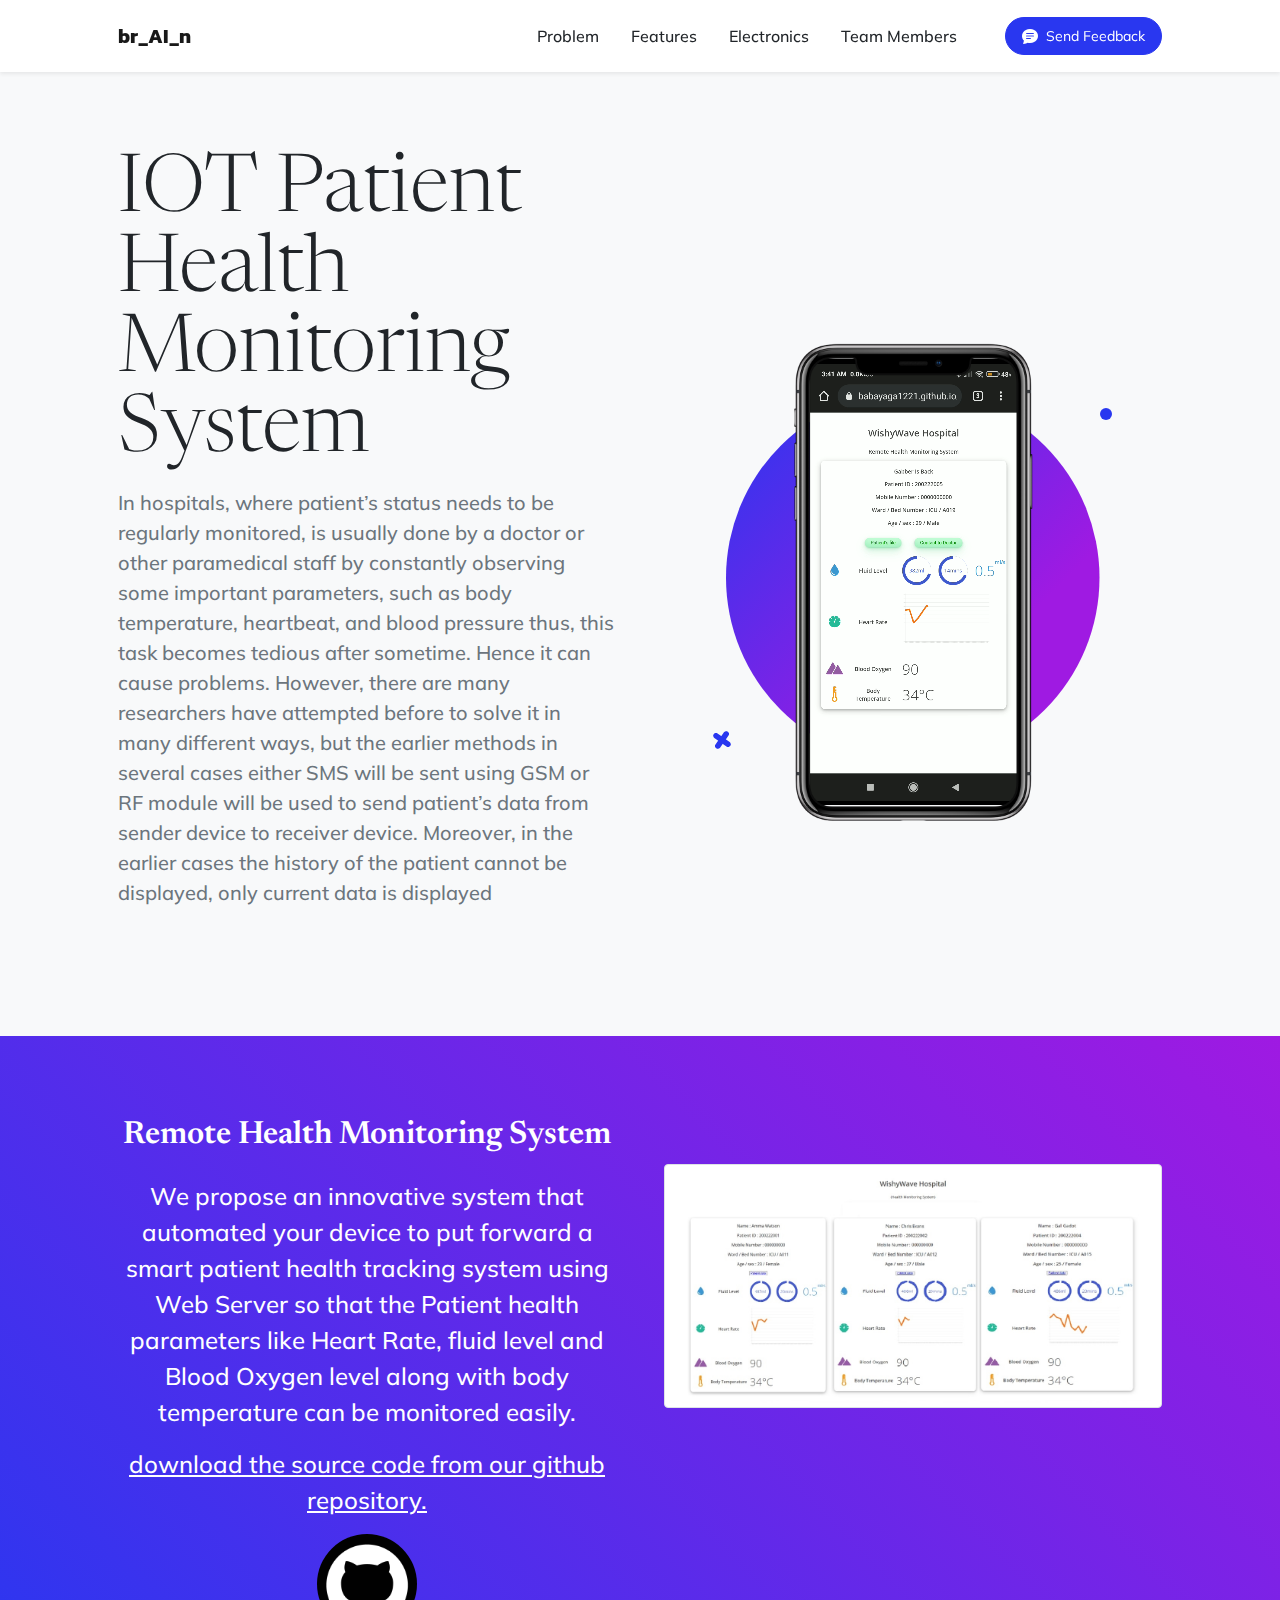
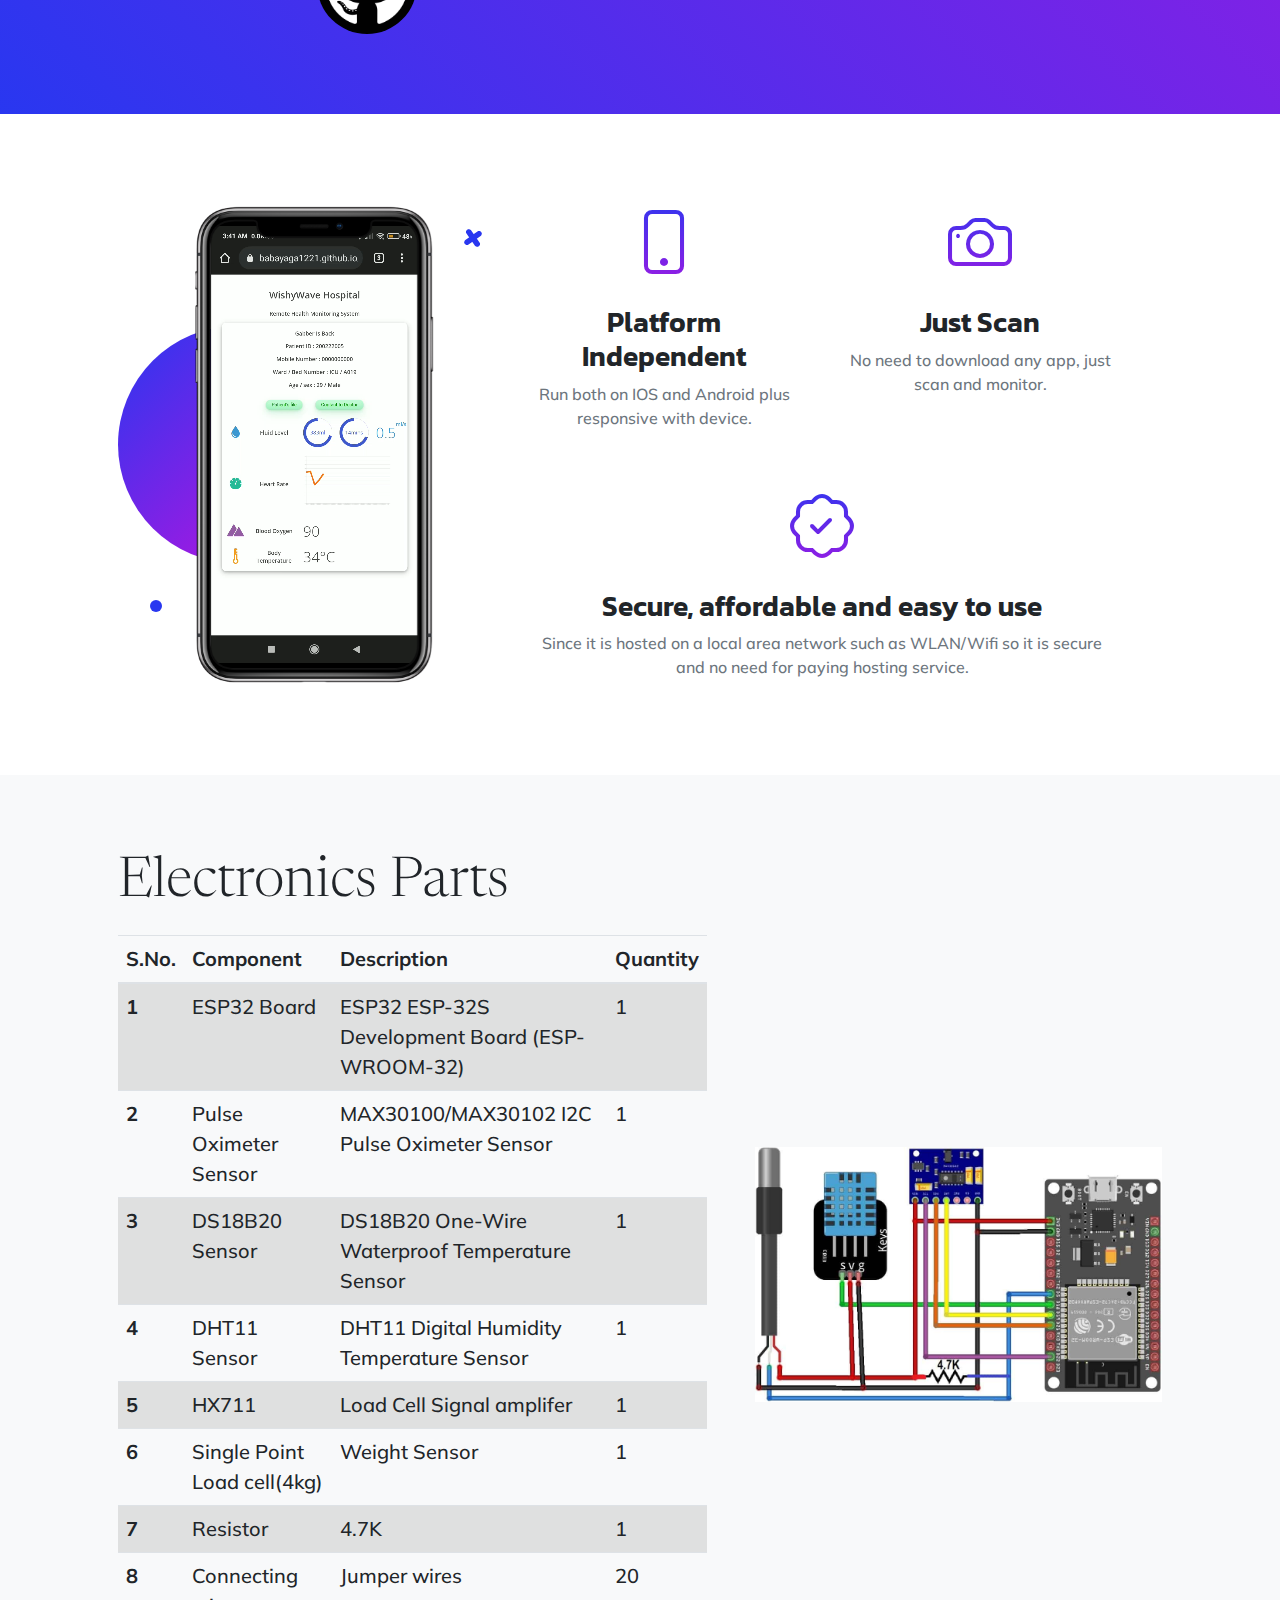
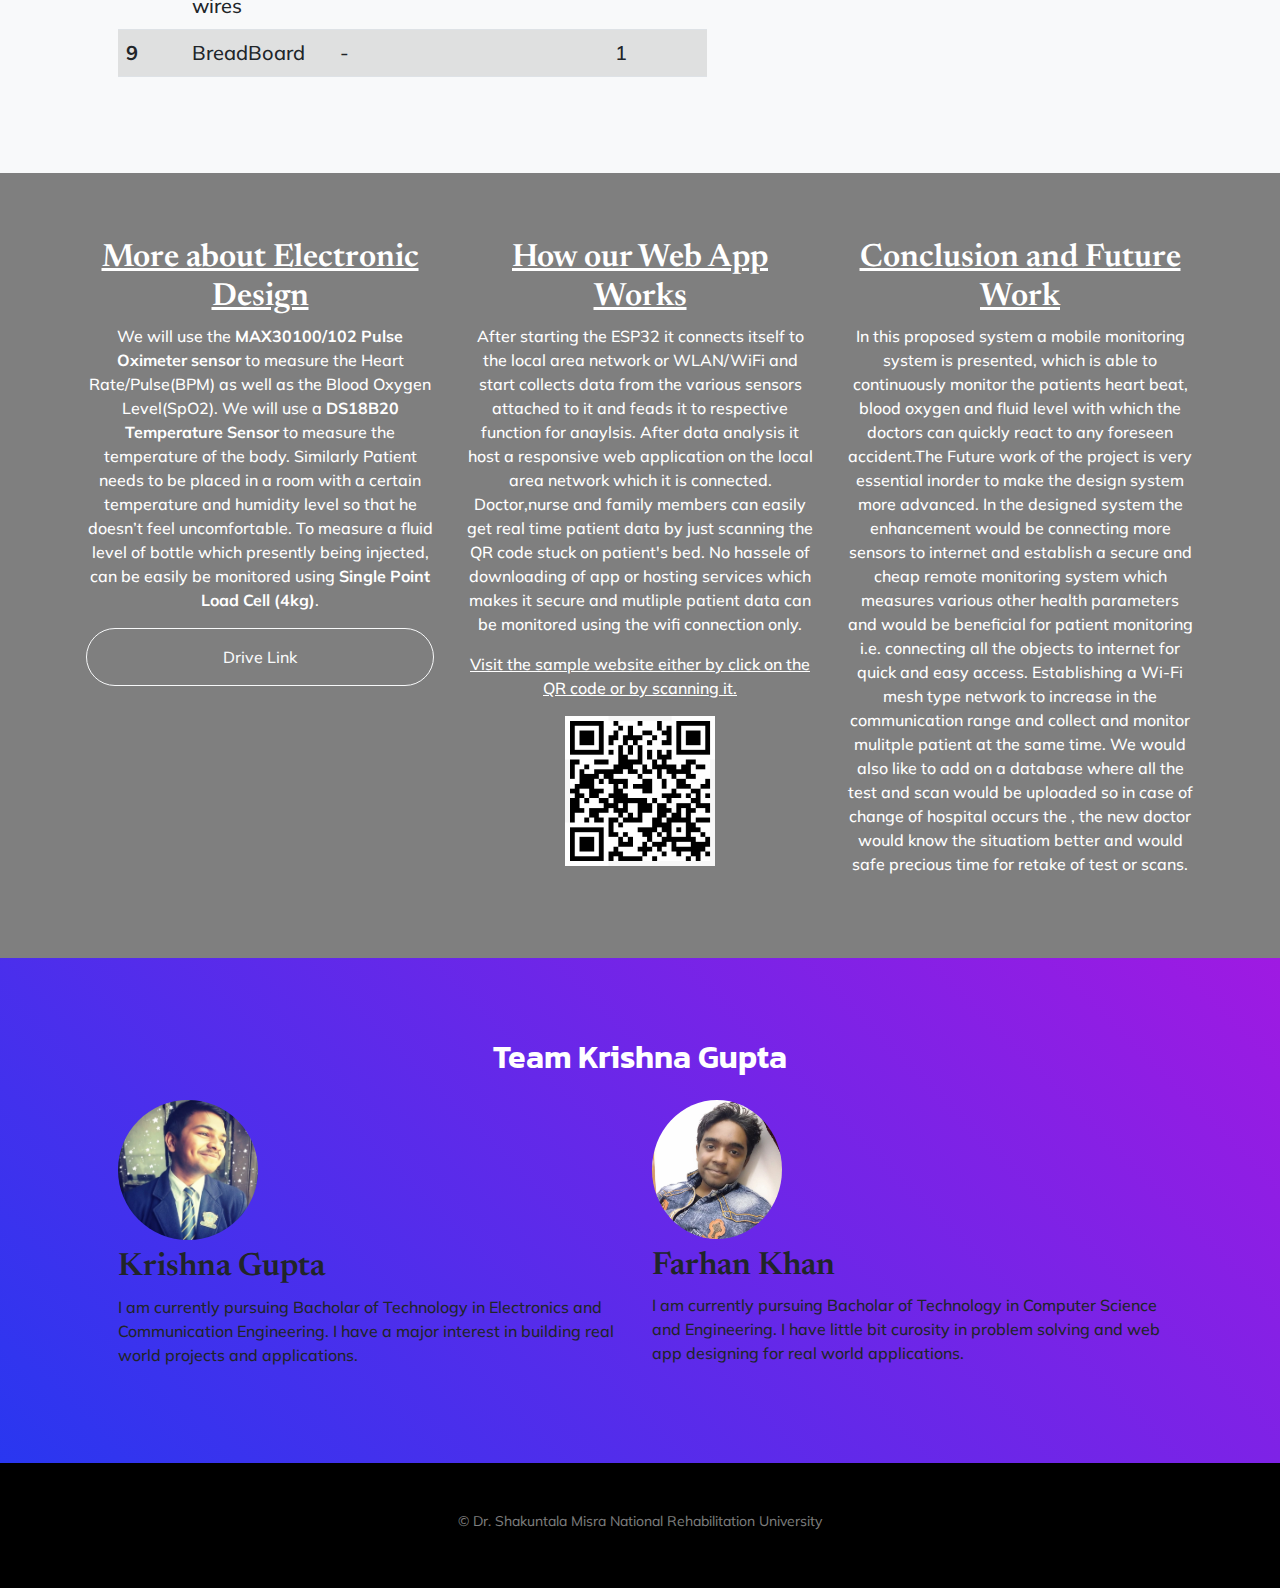
<file: index.html>
<!DOCTYPE html>
<html lang="en">

<head>
    <meta charset="utf-8" />
    <meta name="viewport" content="width=device-width, initial-scale=1, shrink-to-fit=no" />
    <meta name="description" content="" />
    <meta name="author" content="" />
    <title>br_AI_n</title>
    <link rel="icon" type="image/x-icon" href="assets/img/logo.jpg" />

    <link rel="stylesheet" href="https://cdn.jsdelivr.net/npm/bootstrap@4.0.0/dist/css/bootstrap.min.css" integrity="sha384-Gn5384xqQ1aoWXA+058RXPxPg6fy4IWvTNh0E263XmFcJlSAwiGgFAW/dAiS6JXm" crossorigin="anonymous">
    <!-- Bootstrap icons-->
    <link href="https://cdn.jsdelivr.net/npm/bootstrap-icons@1.5.0/font/bootstrap-icons.css" rel="stylesheet" />
    <!-- Google fonts-->
    <link rel="preconnect" href="https://fonts.gstatic.com" />
    <link href="https://fonts.googleapis.com/css2?family=Newsreader:ital,wght@0,600;1,600&amp;display=swap"
        rel="stylesheet" />
    <link
        href="https://fonts.googleapis.com/css2?family=Mulish:ital,wght@0,300;0,500;0,600;0,700;1,300;1,500;1,600;1,700&amp;display=swap"
        rel="stylesheet" />
    <link href="https://fonts.googleapis.com/css2?family=Kanit:ital,wght@0,400;1,400&amp;display=swap"
        rel="stylesheet" />
    <!-- Core theme CSS (includes Bootstrap)-->
    <link href="css/styles.css" rel="stylesheet" />
    <link rel="stylesheet" href="https://maxcdn.bootstrapcdn.com/font-awesome/4.4.0/css/font-awesome.min.css">
</head>

<body id="page-top">
    <!-- Navigation-->
    <nav class="navbar navbar-expand-lg navbar-light fixed-top shadow-sm" id="mainNav">
        <div class="container px-5">
            <a class="navbar-brand fw-bold" href="#page-top">br_AI_n</a>
            <button class="navbar-toggler" type="button" data-bs-toggle="collapse" data-bs-target="#navbarResponsive"
                aria-controls="navbarResponsive" aria-expanded="false" aria-label="Toggle navigation">
                Menu
                <i class="bi-list"></i>
            </button>
            <div class="collapse navbar-collapse" id="navbarResponsive">
                <ul class="navbar-nav ms-auto me-4 my-3 my-lg-0">
                    <li class="nav-item"><a class="nav-link me-lg-3" href="#software">Problem</a></li>
                    <li class="nav-item"><a class="nav-link me-lg-3" href="#features">Features</a></li>
                    <li class="nav-item"><a class="nav-link me-lg-3" href="#Electronics">Electronics</a></li>
                    <li class="nav-item"><a class="nav-link me-lg-3" href="#download">Team Members</a></li>
                </ul>
                <button class="btn btn-primary rounded-pill px-3 mb-2 mb-lg-0" data-bs-toggle="modal"
                    data-bs-target="#feedbackModal">
                    <span class="d-flex align-items-center">
                        <i class="bi-chat-text-fill me-2"></i>
                        <span class="small">Send Feedback</span>
                    </span>
                </button>
            </div>
        </div>
    </nav>
    <!-- Mashead header-->
    <header class="masthead">
        <div class="container px-5">
            <div class="row gx-5 align-items-center">
                <div class="col-lg-6">
                    <!-- Mashead text and app badges-->
                    <div class="mb-5 mb-lg-0 text-center text-lg-start">
                        <h1 class="display-1 lh-1 mb-3">IOT Patient Health Monitoring System</h1>
                        <p class="lead fw-normal text-muted mb-5">In hospitals, where patient’s status needs to
                            be regularly monitored, is usually done by a doctor or
                            other paramedical staff by constantly observing some
                            important parameters, such as body temperature,
                            heartbeat, and blood pressure thus, this task becomes
                            tedious after sometime. Hence it can cause problems.
                            However, there are many researchers have attempted
                            before to solve it in many different ways, but the
                            earlier methods in several cases either SMS will be
                            sent using GSM or RF module will be used to send
                            patient’s data from sender device to receiver device.
                            Moreover, in the earlier cases the history of the
                            patient cannot be displayed, only current data is
                            displayed</p>
                        <!-- DELETED PART 1-->
                    </div>
                </div>
                <div class="col-lg-6 mt-5">
                    <!-- Masthead device mockup feature-->
                    <div class="masthead-device-mockup">
                        <svg class="circle" viewBox="0 0 100 100" xmlns="http://www.w3.org/2000/svg">
                            <defs>
                                <linearGradient id="circleGradient" gradientTransform="rotate(45)">
                                    <stop class="gradient-start-color" offset="0%"></stop>
                                    <stop class="gradient-end-color" offset="100%"></stop>
                                </linearGradient>
                            </defs>
                            <circle cx="50" cy="50" r="50"></circle>
                        </svg>
                        <svg class="shape-1 d-none d-sm-block" viewBox="0 0 240.83 240.83"
                            xmlns="http://www.w3.org/2000/svg">
                            <rect x="-32.54" y="78.39" width="305.92" height="84.05" rx="42.03"
                                transform="translate(120.42 -49.88) rotate(45)"></rect>
                            <rect x="-32.54" y="78.39" width="305.92" height="84.05" rx="42.03"
                                transform="translate(-49.88 120.42) rotate(-45)"></rect>
                        </svg><svg class="shape-2 d-none d-sm-block" viewBox="0 0 100 100"
                            xmlns="http://www.w3.org/2000/svg">
                            <circle cx="50" cy="50" r="50"></circle>
                        </svg>
                        <div class="device-wrapper mt-2">
                            <div class="device" data-device="iPhoneX" data-orientation="portrait" data-color="black">
                                <div class="screen bg-black">
                                    <!-- PUT CONTENTS HERE:-->
                                    <!-- * * This can be a video, image, or just about anything else.-->
                                    <!-- * * Set the max width of your media to 100% and the height to-->
                                    <!-- * * 100% like the demo example below.-->
                                    <video muted="muted" autoplay="" loop="" style="max-width: 100%; height: 100%">
                                        <source src="assets/img/test.mp4" type="video/mp4" />
                                    </video>
                                </div>
                            </div>
                        </div>
                    </div>
                </div>
            </div>
        </div>
    </header>
    <!-- Quote/testimonial aside-->
    <aside class="text-center bg-gradient-primary-to-secondary" id="software">
        <div class="container px-5">
            <div class="row gx-5 justify-content-center">
                <div class="col-sm
                -6">
                    <div class="h2 fs-2 text-white mb-4">Remote Health Monitoring System</div>
                    <p class="fs-4 text-white"> We propose an innovative system that automated your device to put
                        forward a smart patient health tracking system using Web Server so that the Patient health
                        parameters like Heart Rate, fluid level and Blood Oxygen level along with body temperature can
                        be monitored easily.
                    </p>
                    <p class="fs-4 text-white"><u>download the source code from our github repository.</u></p>
                    <a href="https://github.com/BabaYaga1221/Health-system/tree/main"><img src="assets/github.png"
                            alt="..." class="img-fluid rounded-circle" style="height: 100px;" /></a>
                    <!-- <i class="fa fa-github"></i> -->
                </div>
                <div class="col-lg-6 ">
                    <img src="assets/img/multiscreen.jpg" class="img-fluid img-thumbnail mt-5" alt="">
                </div>
            </div>
        </div>
    </aside>
    <!-- App features section-->
    <section id="features">
        <div class="container px-5">
            <div class="row gx-5 align-items-center">
                <div class="col-lg-8 order-lg-1 mb-5 mb-lg-0">
                    <div class="container-fluid px-5">
                        <div class="row gx-5">
                            <div class="col-md-6 mb-5">
                                <!-- Feature item-->
                                <div class="text-center">
                                    <i class="bi-phone icon-feature text-gradient d-block mb-3"></i>
                                    <h3 class="font-alt">Platform Independent</h3>
                                    <p class="text-muted mb-0">Run both on IOS and Android plus responsive with device.
                                    </p>
                                </div>
                            </div>
                            <div class="col-md-6 mb-5">
                                <!-- Feature item-->
                                <div class="text-center">
                                    <i class="bi-camera icon-feature text-gradient d-block mb-3"></i>
                                    <h3 class="font-alt">Just Scan</h3>
                                    <p class="text-muted mb-0">No need to download any app, just scan and monitor.</p>
                                </div>
                            </div>
                        </div>
                        <div class="row">
                            <div>
                                <!-- Feature item-->
                                <div class="text-center">
                                    <i class="bi-patch-check icon-feature text-gradient d-block mb-3"></i>
                                    <h3 class="font-alt">Secure, affordable and easy to use</h3>
                                    <p class="text-muted mb-0">Since it is hosted on a local area network such as
                                        WLAN/Wifi so it is secure and no need for paying hosting service.
                                    <p>
                                </div>
                            </div>
                        </div>
                    </div>
                </div>
                <div class="col-lg-4 order-lg-0">
                    <!-- Features section device mockup-->
                    <div class="features-device-mockup">
                        <svg class="circle" viewBox="0 0 100 100" xmlns="http://www.w3.org/2000/svg">
                            <defs>
                                <linearGradient id="circleGradient" gradientTransform="rotate(45)">
                                    <stop class="gradient-start-color" offset="0%"></stop>
                                    <stop class="gradient-end-color" offset="100%"></stop>
                                </linearGradient>
                            </defs>
                            <circle cx="50" cy="50" r="50"></circle>
                        </svg><svg class="shape-1 d-none d-sm-block" viewBox="0 0 240.83 240.83"
                            xmlns="http://www.w3.org/2000/svg">
                            <rect x="-32.54" y="78.39" width="305.92" height="84.05" rx="42.03"
                                transform="translate(120.42 -49.88) rotate(45)"></rect>
                            <rect x="-32.54" y="78.39" width="305.92" height="84.05" rx="42.03"
                                transform="translate(-49.88 120.42) rotate(-45)"></rect>
                        </svg><svg class="shape-2 d-none d-sm-block" viewBox="0 0 100 100"
                            xmlns="http://www.w3.org/2000/svg">
                            <circle cx="50" cy="50" r="50"></circle>
                        </svg>
                        <div class="device-wrapper">
                            <div class="device" data-device="iPhoneX" data-orientation="portrait" data-color="black">
                                <div class="screen bg-black">
                                    <!-- PUT CONTENTS HERE:-->
                                    <!-- * * This can be a video, image, or just about anything else.-->
                                    <!-- * * Set the max width of your media to 100% and the height to-->
                                    <!-- * * 100% like the demo example below.-->
                                    <video muted="muted" autoplay="" loop="" style="max-width: 100%; height: 100%">
                                        <source src="assets/img/test.mp4" type="video/mp4" />
                                    </video>
                                </div>
                            </div>
                        </div>
                    </div>
                </div>
            </div>
        </div>
    </section>
    <!-- Basic features section-->
    <section class="bg-light" id="Electronics">
        <div class="container px-5">
            <div class="row gx-5 align-items-center justify-content-center justify-content-lg-between">
                <div class="col-lg-7">
                    <h2 class="display-4 lh-1 mb-4">Electronics Parts</h2>
                    <div class="lead fw-normal text-muted mb-5 mb-lg-0">
                        <table class="table table-striped table-responsive">
                            <thead>
                                <tr>
                                    <th scope="col">S.No.</th>
                                    <th scope="col">Component</th>
                                    <th scope="col">Description</th>
                                    <th scope="col">Quantity</th>
                                </tr>
                            </thead>
                            <tbody>
                                <tr>
                                    <th scope="row">1</th>
                                    <td>ESP32 Board</td>
                                    <td>ESP32 ESP-32S Development Board (ESP-WROOM-32)</td>
                                    <td>1</td>
                                </tr>
                                <tr>
                                    <th scope="row">2</th>
                                    <td>Pulse Oximeter Sensor</td>
                                    <td>MAX30100/MAX30102 I2C Pulse Oximeter Sensor</td>
                                    <td>1</td>
                                </tr>
                                <tr>
                                    <th scope="row">3</th>
                                    <td>DS18B20 Sensor</td>
                                    <td>DS18B20 One-Wire Waterproof Temperature Sensor</td>
                                    <td>1</td>
                                </tr>
                                <tr>
                                    <th scope="row">4</th>
                                    <td>DHT11 Sensor</td>
                                    <td>DHT11 Digital Humidity Temperature Sensor</td>
                                    <td>1</td>
                                </tr>
                                <tr>
                                    <th scope="row">5</th>
                                    <td>HX711</td>
                                    <td>Load Cell Signal amplifer</td>
                                    <td>1</td>
                                </tr>
                                <tr>
                                    <th scope="row">6</th>
                                    <td>Single Point Load cell(4kg)</td>
                                    <td>Weight Sensor</td>
                                    <td>1</td>
                                </tr>
                                <tr>
                                    <th scope="row">7</th>
                                    <td>Resistor</td>
                                    <td>4.7K</td>
                                    <td>1</td>
                                </tr>
                                <tr>
                                    <th scope="row">8</th>
                                    <td>Connecting wires</td>
                                    <td>Jumper wires</td>
                                    <td>20</td>
                                </tr>
                                <tr>
                                    <th scope="row">9</th>
                                    <td>BreadBoard</td>
                                    <td>-</td>
                                    <td>1</td>
                                </tr>
                            </tbody>
                        </table>
                    </div>
                </div>
                <div class="col-lg-5">
                    <div class="px-5 px-sm-0"><img class="img-fluid " src="assets/img/electronic example.jpg"
                            alt="..." /></div>
                </div>
            </div>
        </div>
    </section>
    <!-- Call to action section-->
    <section class="cta" style="padding: 50px;">
        <div class="cta-content" >
            <div class="container" >
                <div class="row">
                    <div class="col-lg-4 text-white p-3">
                        <h2 class="text-center"><u>More about Electronic Design</u></h2>
                        <p class="text-center"> We will use the <b>MAX30100/102 Pulse Oximeter sensor</b> to measure the
                            Heart Rate/Pulse(BPM) as
                            well as the Blood Oxygen Level(SpO2). We will use a <b>DS18B20 Temperature Sensor</b> to
                            measure
                            the temperature of the body. Similarly Patient needs to be placed in a room with a certain
                            temperature and humidity level so that he doesn’t feel uncomfortable. To measure a fluid
                            level of bottle which presently being injected, can be easily be monitored using <b>Single
                                Point Load Cell (4kg)</b>.</p>
                        <a class="btn btn-outline-light py-3 px-4 rounded-pill mx-auto d-block" href="https://drive.google.com/drive/folders/1-PQbItxHTqGy1gbrYYcXlVXryFBk1dTs?usp=sharing" target="_blank">Drive Link</a>
                        <!-- <a href="https://babayaga1221.github.io/Health-system/Iot.html"><img src="assets/img/drive.png" -->
                            <!-- alt="..." class="img-fluid rounded-circle mx-auto d-block" style="height: 100px;" /></a> -->
                    </div>
                    <div class="col-lg-4 text-white p-3">
                        <h2 class="text-center"><u>How our Web App Works</u></h2>
                        <p class="text-center mx-auto d-block">After starting the ESP32 it connects itself to the local area network or WLAN/WiFi and start
                            collects data from the various sensors attached to it and feads it to respective function
                            for anaylsis. After data analysis it host a responsive web application on the local area
                            network which it is connected. Doctor,nurse and family members can easily get real time
                            patient data by just scanning the QR code stuck on patient's bed. No hassele of downloading
                            of app or hosting services which makes it secure and mutliple patient data can be monitored
                            using the wifi connection only.
                        <p>
                            <p class="text-center mx-auto d-block"><u>Visit the sample website either by click on the QR code or by scanning it.</u></p>
                        <a href="https://babayaga1221.github.io/Health-system/test%20UI%20design/Iot.html" target="_blank"><img src="assets/img/QR code.jpg"  style="height: 150px;" class="img-fluid mx-auto d-block " alt="QR code"></a>
                    </div>
                    <div class="col-lg-4 text-white p-3" >
                        <h2 class="text-center"><u>Conclusion and Future Work</u></h2>
                        <p class="text-center"> In this proposed system a mobile monitoring system is presented, which is able to continuously monitor the patients heart
                            beat, blood oxygen and fluid level with which the doctors can quickly react to any foreseen accident.The Future work of the project is very
                            essential inorder to make the design system more
                            advanced. In the designed system the enhancement
                            would be connecting more sensors to internet and establish a secure and cheap remote monitoring system which
                            measures various other health parameters and would
                            be beneficial for patient monitoring i.e. connecting all
                            the objects to internet for quick and easy access.
                            Establishing a Wi-Fi mesh type network to increase
                            in the communication range and collect and monitor mulitple patient at the same time. We would also like to add on a database where all the test and scan would be uploaded so in case of change of hospital occurs the 
                            , the new doctor would know the situatiom better and would safe precious time for retake of test or scans. <p>
                    </div>
                </div>
                <!-- <a class="btn btn-outline-light py-3 px-4 rounded-pill" href="#" target="_blank">Github Link</a> -->
                <!-- <a class="btn btn-outline-light py-3 px-4 rounded-pill" href="#" target="_blank">Drive Link</a> -->

            </div>
        </div>
    </section>
    <!-- App badge section-->
    <section class="bg-gradient-primary-to-secondary" id="download">
        <div class="container px-5">
            <h2 class="text-center text-white font-alt mb-4">Team Krishna Gupta</h2>
            <div class="d-flex flex-column flex-lg-row align-items-center justify-content-center">
                <!-- <div class="row" >
                <div class="col-lg-4 pe-5 ps-5" style="box-shadow: 0 4px 8px 0 rgba(0, 0, 0, 0.2), 0 6px 20px 0 rgba(0, 0, 0, 0.19);
                border: transparent; border-radius:2%; margin:auto;">
                    <h2 class="pt-3">Developer</h2>
                    <img class="rounded-circle" src="[data-uri]" alt="Generic placeholder image" width="140" height="140">
                    <h2 class="ps-2">Heading</h2>
                  </div>
                  <div class="col-lg-4 pe-5 ps-5" style="box-shadow: 0 4px 8px 0 rgba(0, 0, 0, 0.2), 0 6px 20px 0 rgba(0, 0, 0, 0.19);
                  border: transparent; border-radius:2%; padding-left:2px;">
                    <h2 class="ps-2">Leader</h2>
                    <img class="rounded-circle" src="[data-uri]" alt="Generic placeholder image" width="140" height="140">
                    <h2 class="ps-2">Heading</h2>
                  </div>
                  <div class="col-lg-4 ps-5 pe-5" style="box-shadow: 0 4px 8px 0 rgba(0, 0, 0, 0.2), 0 6px 20px 0 rgba(0, 0, 0, 0.19);
                  border: transparent;border-radius:2%;">
                    <h2 class="ps-2">Designer</h2>
                    <img class="rounded-circle" src="[data-uri]" alt="Generic placeholder image" width="140" height="140">
                    <h2 class="ps-2">Heading</h2>
                  </div>

                </div> -->
                <div class="row">
                    <div class="col-lg-6 mx-auto d-block">
                        <img class="rounded-circle" src="assets/img/krishna.jpg" alt="Generic placeholder image"
                            width="140" height="140">
                        <h2 class="pt-2">Krishna Gupta</h2>
                        <p>I am currently pursuing Bacholar of Technology in Electronics and Communication Engineering.
                            I have a major interest in building real world projects and applications.</p>
                    </div><!-- /.col-lg-4 -->
                    <div class="col-lg-6 mx-auto d-block">
                        <img class="img-fluid rounded-circle" src="assets/img/farhan.jpg"
                            alt="Generic placeholder image" width="130" height="130">
                        <h2 class="pt-2">Farhan Khan</h2>
                        <p>I am currently pursuing Bacholar of Technology in Computer Science and Engineering. I have
                            little bit curosity in problem solving and web app designing for real world applications.
                        </p>
                    </div><!-- /.col-lg-4 -->
                </div>
            </div>

            <!-- <a class="me-lg-3 mb-4 mb-lg-0" href="#!"><img class="app-badge" src="assets/img/google-play-badge.svg"
                        alt="..." /></a>
                <a href="#!"><img class="app-badge" src="assets/img/app-store-badge.svg" alt="..." /></a> -->
        </div>
        </div>
    </section>
    <!-- Footer-->
    <footer class="bg-black text-center py-5">
        <div class="container px-5">
            <div class="text-white-50 small">
                <div class="mb-2">&copy; Dr. Shakuntala Misra National Rehabilitation University</div>
                <!-- <a href="#!">Privacy</a>
                <span class="mx-1">&middot;</span>
                <a href="#!">Terms</a>
                <span class="mx-1">&middot;</span>
                <a href="#!">FAQ</a> -->
            </div>
        </div>
    </footer>
    <!-- Feedback Modal-->
    <div class="modal fade" id="feedbackModal" tabindex="-1" aria-labelledby="feedbackModalLabel" aria-hidden="true">
        <div class="modal-dialog modal-dialog-centered">
            <div class="modal-content">
                <div class="modal-header bg-gradient-primary-to-secondary p-4">
                    <h5 class="modal-title font-alt text-white" id="feedbackModalLabel">Send feedback</h5>
                    <button class="btn-close btn-close-white" type="button" data-bs-dismiss="modal"
                        aria-label="Close"></button>
                </div>
                <div class="modal-body border-0 p-4">
                    <!-- * * * * * * * * * * * * * * *-->
                    <!-- * * SB Forms Contact Form * *-->
                    <!-- * * * * * * * * * * * * * * *-->
                    <!-- This form is pre-integrated with SB Forms.-->
                    <!-- To make this form functional, sign up at-->
                    <!-- https://startbootstrap.com/solution/contact-forms-->
                    <!-- to get an API token!-->
                    <form id="contactForm" data-sb-form-api-token="API_TOKEN">
                        <!-- Name input-->
                        <div class="form-floating mb-3">
                            <input class="form-control" id="name" type="text" placeholder="Enter your name..."
                                data-sb-validations="required" />
                            <label for="name">Full name</label>
                            <div class="invalid-feedback" data-sb-feedback="name:required">A name is required.</div>
                        </div>
                        <!-- Email address input-->
                        <div class="form-floating mb-3">
                            <input class="form-control" id="email" type="email" placeholder="name@example.com"
                                data-sb-validations="required,email" />
                            <label for="email">Email address</label>
                            <div class="invalid-feedback" data-sb-feedback="email:required">An email is required.</div>
                            <div class="invalid-feedback" data-sb-feedback="email:email">Email is not valid.</div>
                        </div>
                        <!-- Phone number input-->
                        <div class="form-floating mb-3">
                            <input class="form-control" id="phone" type="tel" placeholder="(123) 456-7890"
                                data-sb-validations="required" />
                            <label for="phone">Phone number</label>
                            <div class="invalid-feedback" data-sb-feedback="phone:required">A phone number is required.
                            </div>
                        </div>
                        <!-- Message input-->
                        <div class="form-floating mb-3">
                            <textarea class="form-control" id="message" type="text"
                                placeholder="Enter your message here..." style="height: 10rem"
                                data-sb-validations="required"></textarea>
                            <label for="message">Message</label>
                            <div class="invalid-feedback" data-sb-feedback="message:required">A message is required.
                            </div>
                        </div>
                        <!-- Submit success message-->
                        <!---->
                        <!-- This is what your users will see when the form-->
                        <!-- has successfully submitted-->
                        <div class="d-none" id="submitSuccessMessage">
                            <div class="text-center mb-3">
                                <div class="fw-bolder">Form submission successful!</div>
                                To activate this form, sign up at
                                <br />
                                <a
                                    href="https://startbootstrap.com/solution/contact-forms">https://startbootstrap.com/solution/contact-forms</a>
                            </div>
                        </div>
                        <!-- Submit error message-->
                        <!---->
                        <!-- This is what your users will see when there is-->
                        <!-- an error submitting the form-->
                        <div class="d-none" id="submitErrorMessage">
                            <div class="text-center text-danger mb-3">Error sending message!</div>
                        </div>
                        <!-- Submit Button-->
                        <div class="d-grid"><button class="btn btn-primary rounded-pill btn-lg disabled"
                                id="submitButton" type="submit">Submit</button></div>
                    </form>
                </div>
            </div>
        </div>
    </div>
    <!-- Bootstrap core JS-->
    <script src="https://cdn.jsdelivr.net/npm/bootstrap@5.1.3/dist/js/bootstrap.bundle.min.js"></script>
    <!-- Core theme JS-->
    <script src="js/scripts.js"></script>
    <!-- * * * * * * * * * * * * * * * * * * * * * * * * * * * * * * * * * * * * * * * *-->
    <!-- * *                               SB Forms JS                               * *-->
    <!-- * * Activate your form at https://startbootstrap.com/solution/contact-forms * *-->
    <!-- * * * * * * * * * * * * * * * * * * * * * * * * * * * * * * * * * * * * * * * *-->
    <script src="https://cdn.startbootstrap.com/sb-forms-latest.js"></script>
</body>

</html>
</file>
